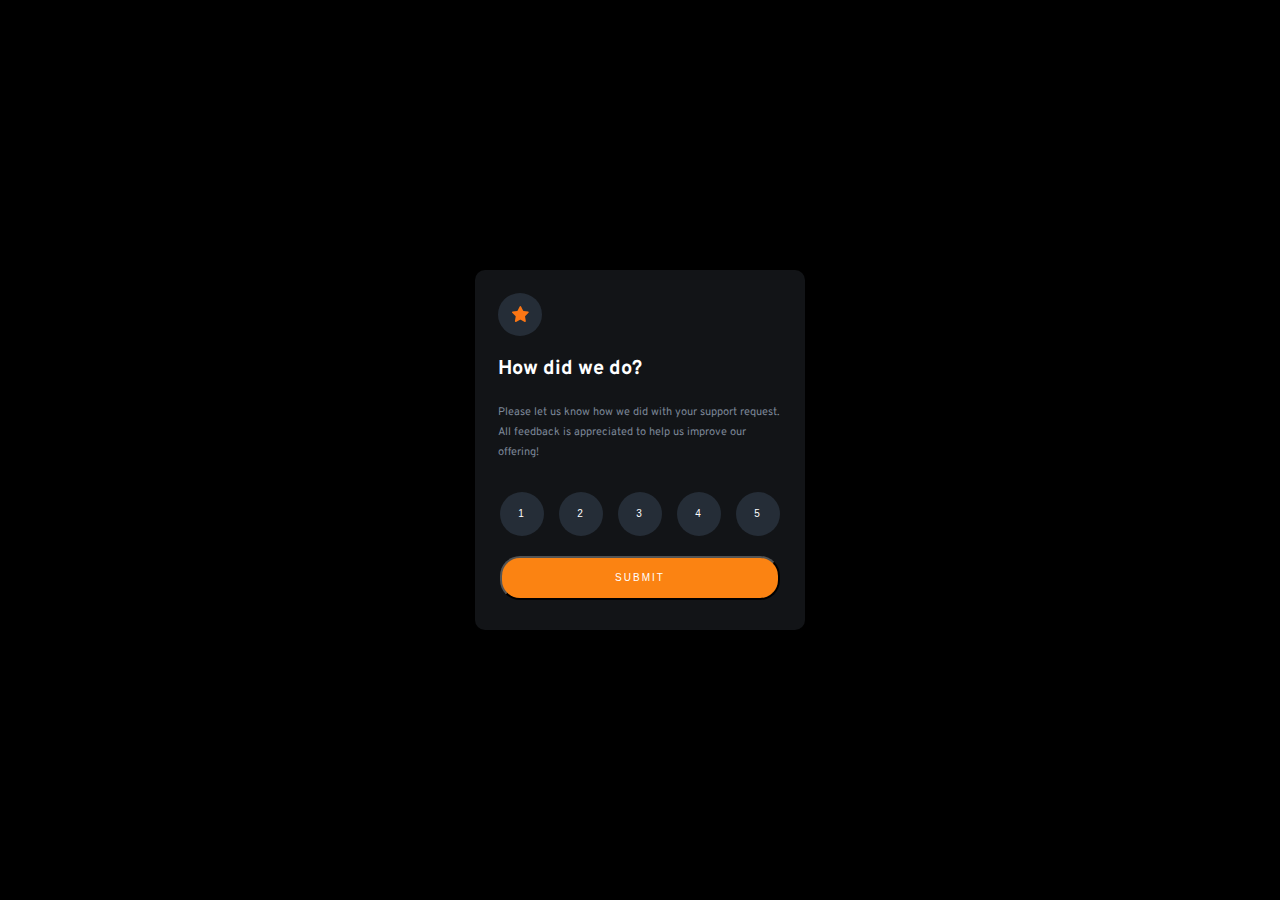
<file: index.html>
<!DOCTYPE html>
<html lang="en">
  <head>
    <meta charset="UTF-8" />
    <meta http-equiv="X-UA-Compatible" content="IE=edge" />
    <meta name="viewport" content="width=device-width, initial-scale=1.0" />
    <link href="style.css" rel="stylesheet" type="text/css" />
    <title>Rating Card</title>
  </head>
  <body>
    <div class="container">
      <div class="card_first">
        <div class="top_star">
          <img src="images/icon-star.svg" alt="star" />
        </div>
        <h1>How did we do?</h1>
        <p>
          Please let us know how we did with your support request. All feedback
          is appreciated to help us improve our offering!
        </p>
        <div class="rating_points">
          <button id="1">1</button>
          <button id="2">2</button>
          <button id="3">3</button>
          <button id="4">4</button>
          <button id="5">5</button>
        </div>
        <button id="submit">SUBMIT</button>
      </div>
    </div>
  </body>
  <script src="script.js"></script>
</html>
</file>
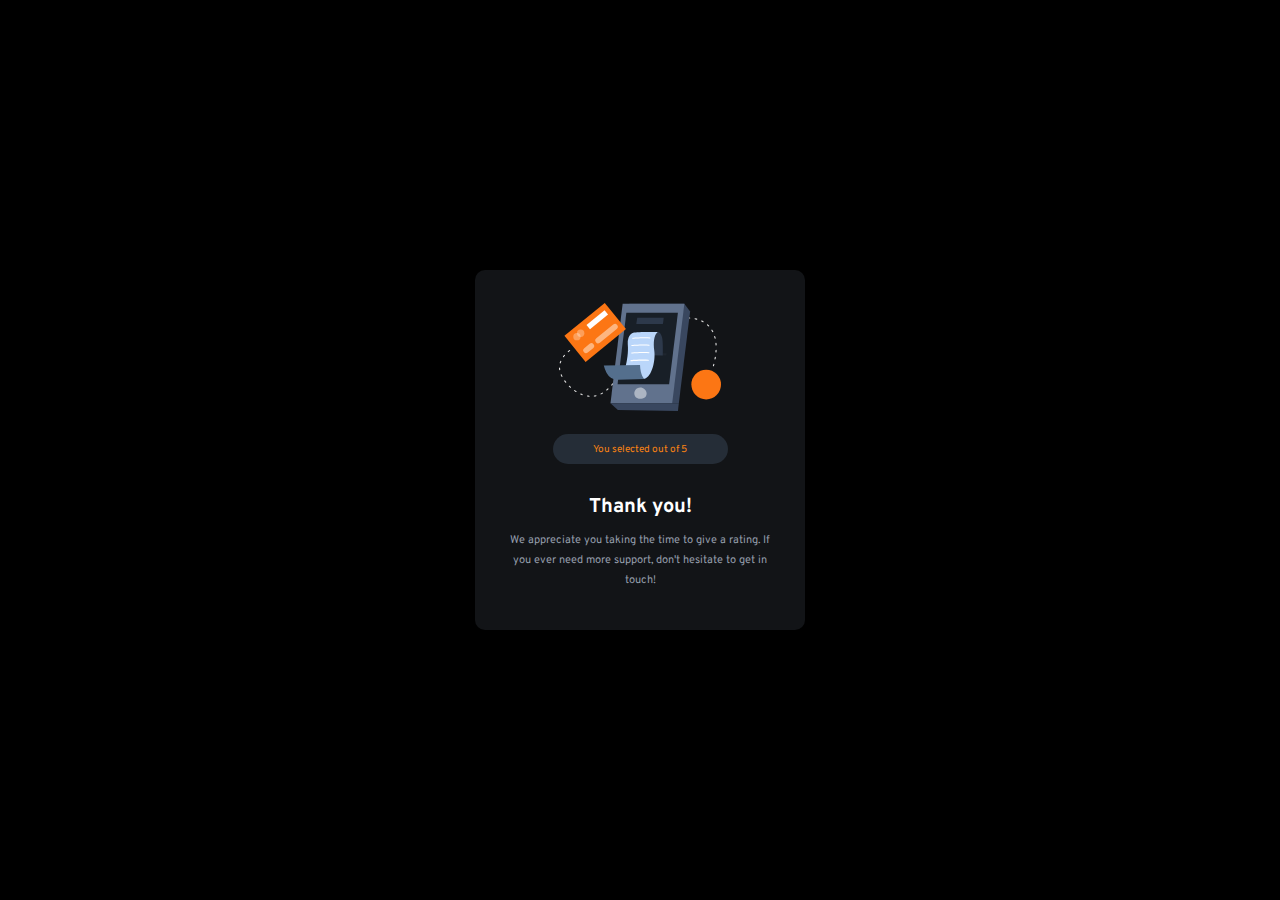
<file: thank_you.html>
<!DOCTYPE html>
<html lang="en">
  <head>
    <meta charset="UTF-8" />
    <meta http-equiv="X-UA-Compatible" content="IE=edge" />
    <meta name="viewport" content="width=device-width, initial-scale=1.0" />
    <link href="style.css" rel="stylesheet" type="text/css" />
    <title>Document</title>
  </head>

  <body>
    <div class="container">
      <div class="card_second">
        <img
          src="images/illustration-thank-you.svg"
          alt="illustration-thank-you"
        />
        <div class="selected">
          <p>
            You selected
            <a id="wynik">0</a>
            out of 5
          </p>
        </div>
        <div class="text_part">
          <h1>Thank you!</h1>
          <p>
            We appreciate you taking the time to give a rating. If you ever need
            more support, don't hesitate to get in touch!
          </p>
        </div>
      </div>
    </div>
  </body>
  <script src="thanks_script.js"></script>
</html>
</file>
<file: style.css>
@import url('https://fonts.googleapis.com/css2?family=Overpass:wght@400;700&family=Poppins&display=swap');

*:root {
  --White: hsl(0, 0%, 100%);
  --Light_Grey: hsl(217, 12%, 63%);
  --Medium_Grey: hsl(216, 12%, 54%);
  --Dark_Blue: hsl(213, 19%, 18%);
  --Very_Dark_Blue: hsl(216, 12%, 8%);
  --Orange_new: rgb(251, 131, 18);
}

* {
  margin: 0;
  padding: 0;
  box-sizing: border-box;
}
html {
  font-size: 62.5%;
  font-family: 'Overpass', sans-serif;
}

.body {
  font-size: 1.5rem;
}

.container {
  display: flex;
  flex-direction: column;

  align-items: center;
  justify-content: center;
  justify-items: center;
  min-height: 100vh;
  background-color: black;
}

.card_first {
  display: flex;
  flex-direction: column;
  align-items: center;
  justify-items: center;
  height: 360px;
  width: 330px;
  background-color: var(--Very_Dark_Blue);
  padding: 23px 23px 30px 23px;
  border-radius: 10px;
}
.top_star {
  display: flex;
  flex-direction: row;
  align-items: center;
  align-self: baseline;
  justify-content: center;
  width: 44px;
  height: 44px;
  border-radius: 50%;
  background-color: var(--Dark_Blue);
}
.rating_points > button {
  align-items: center;
  justify-content: center;
  width: 44px;
  height: 44px;
  border-radius: 50%;
  background-color: var(--Dark_Blue);
  border: none;
}
.card_first > h1 {
  color: var(--White);
  align-self: baseline;
  padding: 20px 0px 20px;
}
.card_first > p {
  color: var(--Medium_Grey);
  font-size: 1.1rem;
  line-height: 20px;
}
.rating_points {
  display: flex;
  flex-direction: row;
  padding: 30px 0px 20px;
  color: var(--Light_Grey);
  gap: 15px;
}
button {
  width: 280px;
  height: 45px;
  border-radius: 20px;
  background-color: var(--Orange_new);
  color: var(--White);
  font-size: 1rem;
  letter-spacing: 2px;
}
.rating_points > button:hover {
  background-color: var(--Medium_Grey);
  color: var(--White);
}
.text_part {
  display: flex;
  flex-direction: column;
  align-items: center;
  justify-items: center;
}

.text_part > h1 {
  color: var(--White);
}
.text_part > p {
  color: var(--Light_Grey);
}
.selected {
  display: flex;
  color: var(--Orange_new);
  width: 175px;
  height: 35px;
  background-color: var(--Dark_Blue);
  border-radius: 15px;
  align-items: center;
  justify-content: center;
  margin: 23px 0px 30px;
}
.text_part > h1 {
  padding-bottom: 10px;
}
.text_part > p {
  font-size: 1.1rem;
  text-align: center;
  line-height: 20px;
  color: var(--Light_Grey);
}
.card_second {
  display: flex;
  flex-direction: column;
  align-items: center;
  justify-items: center;
  height: 360px;
  width: 330px;
  background-color: var(--Very_Dark_Blue);
  padding: 33px 27px 40px 27px;
  border-radius: 10px;
}
</file>
